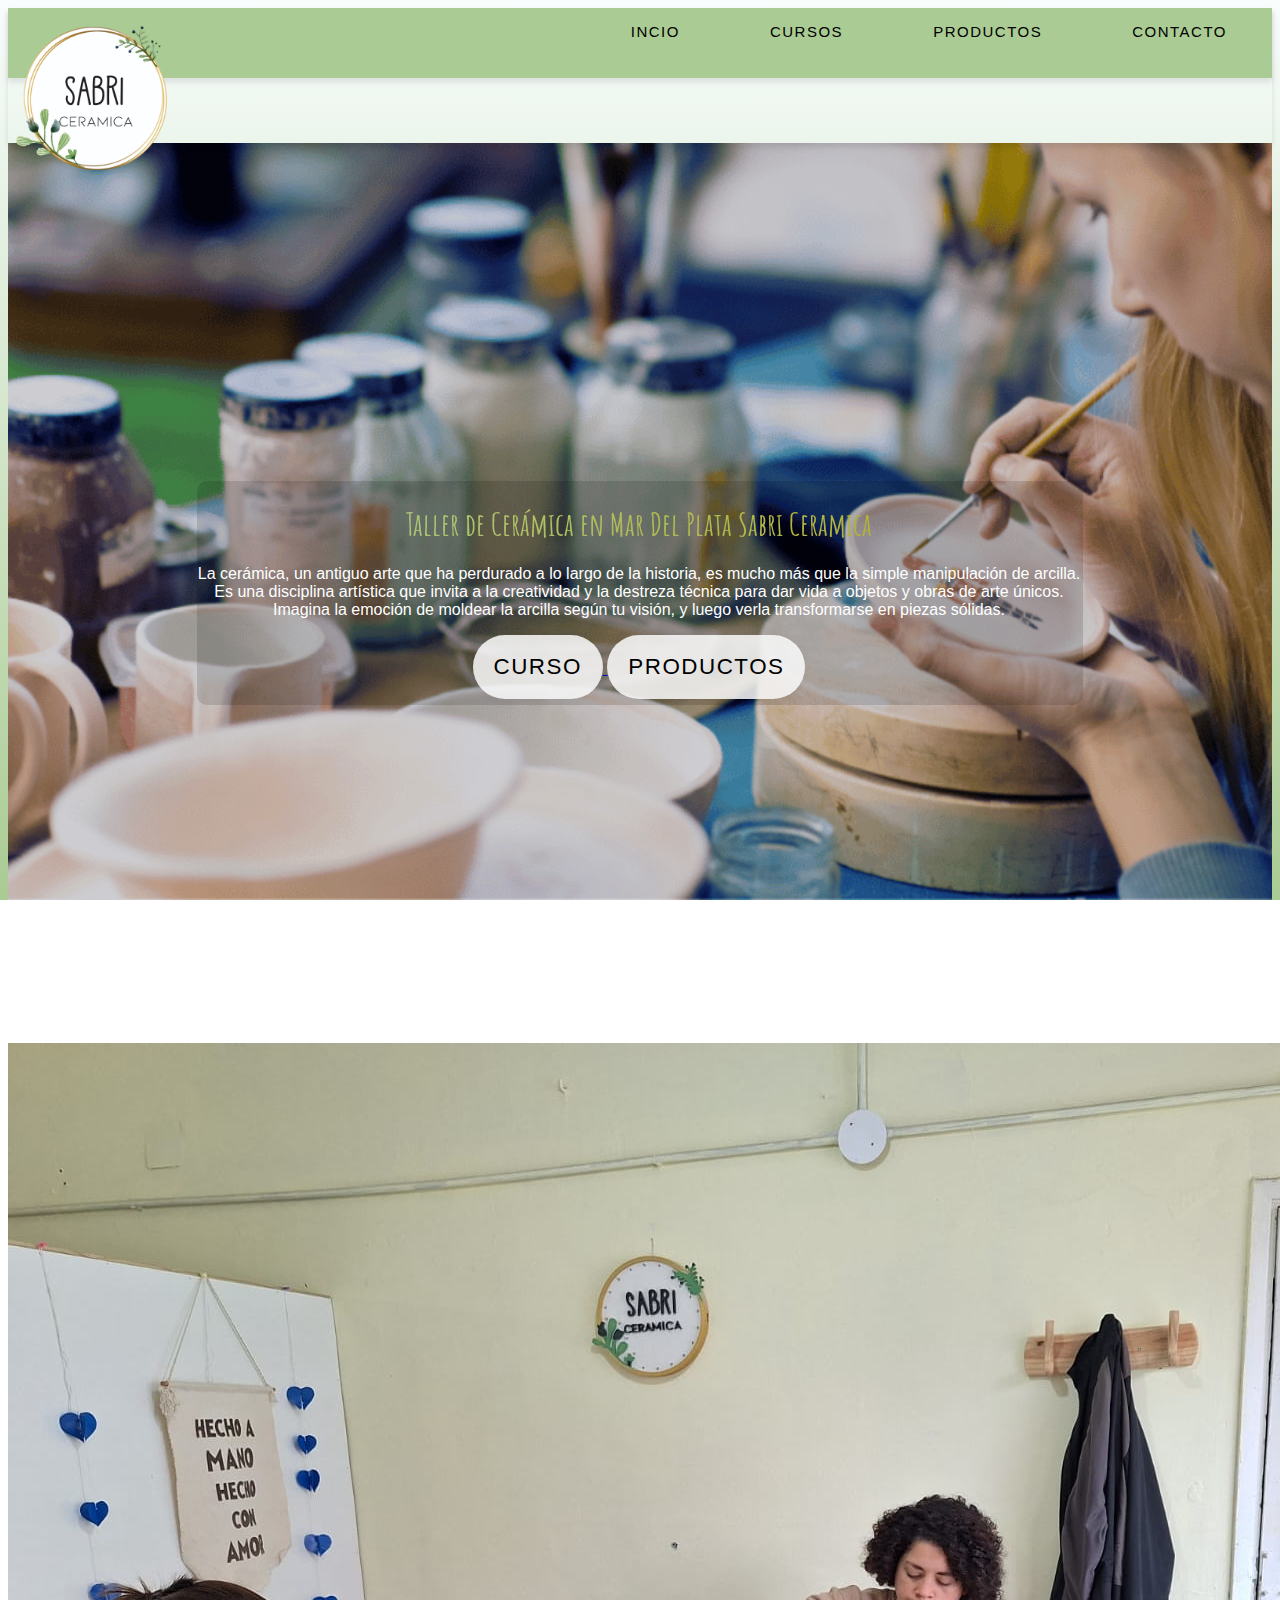
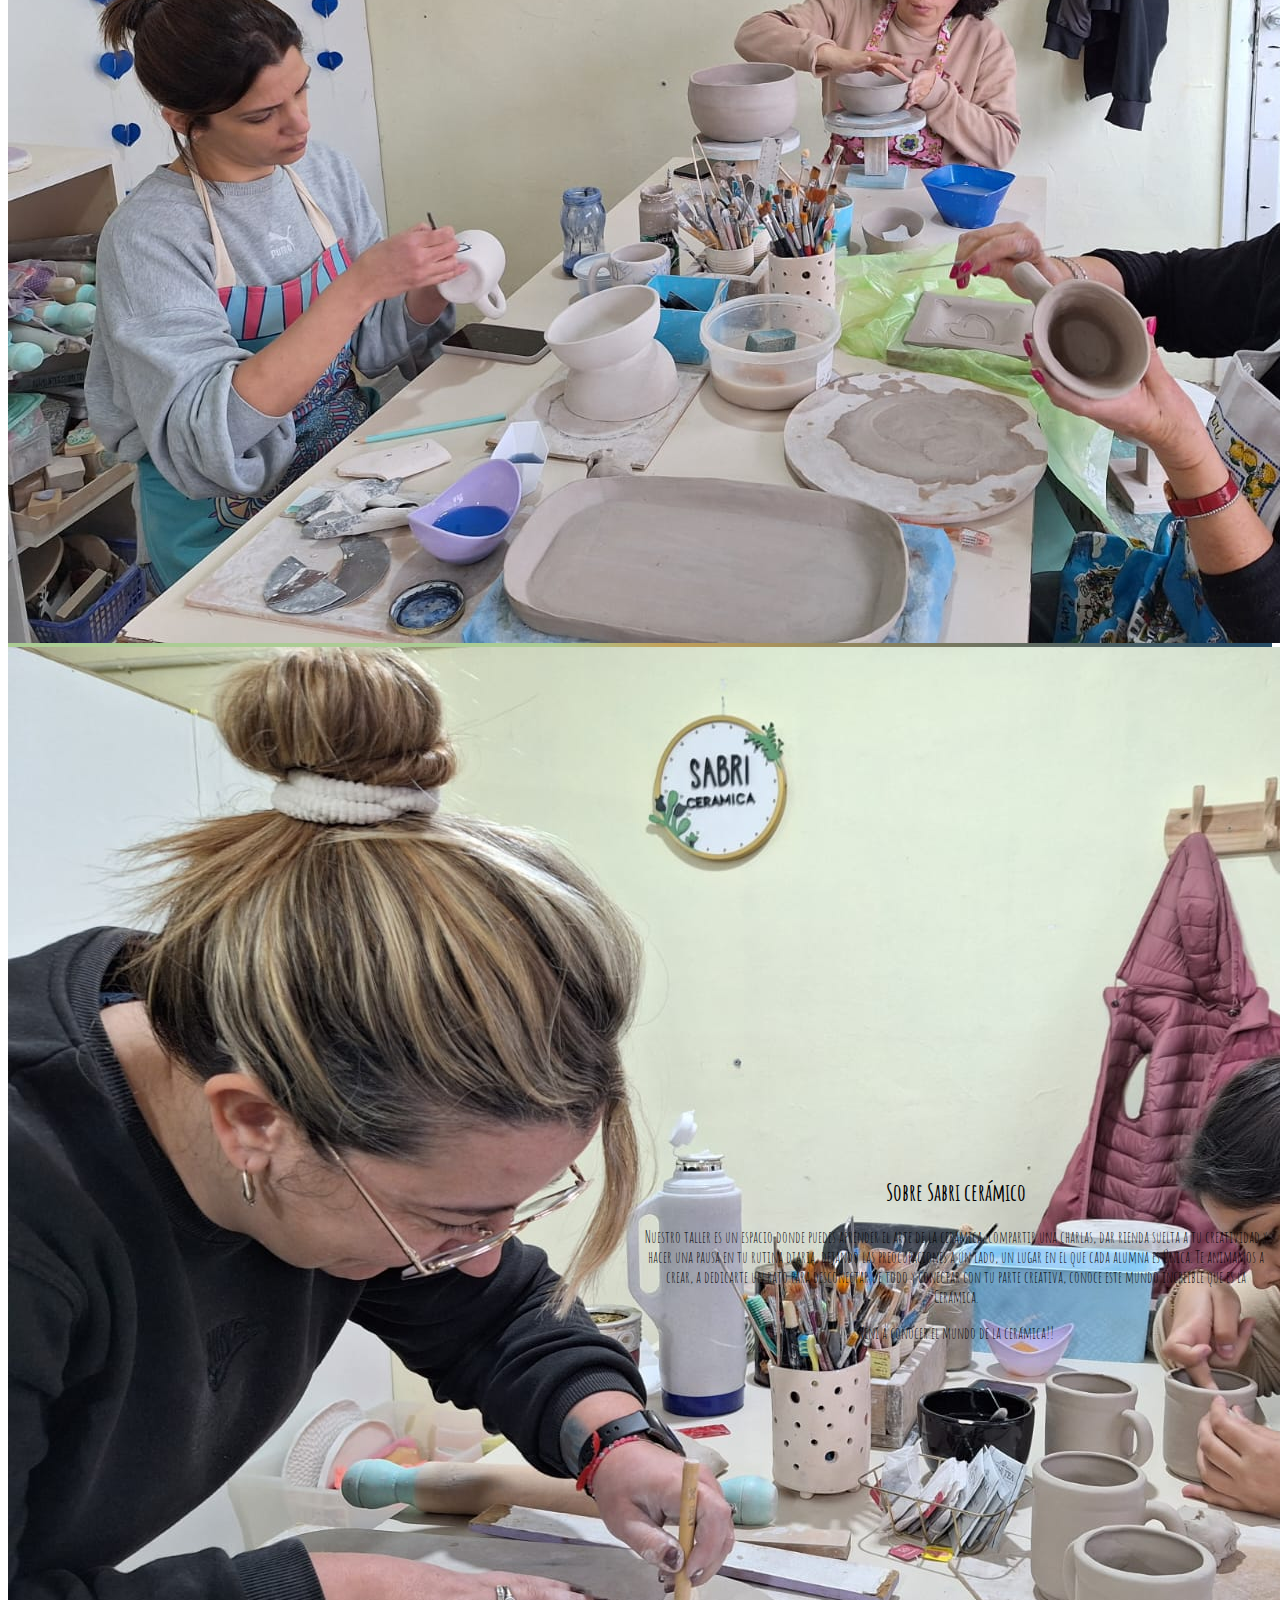
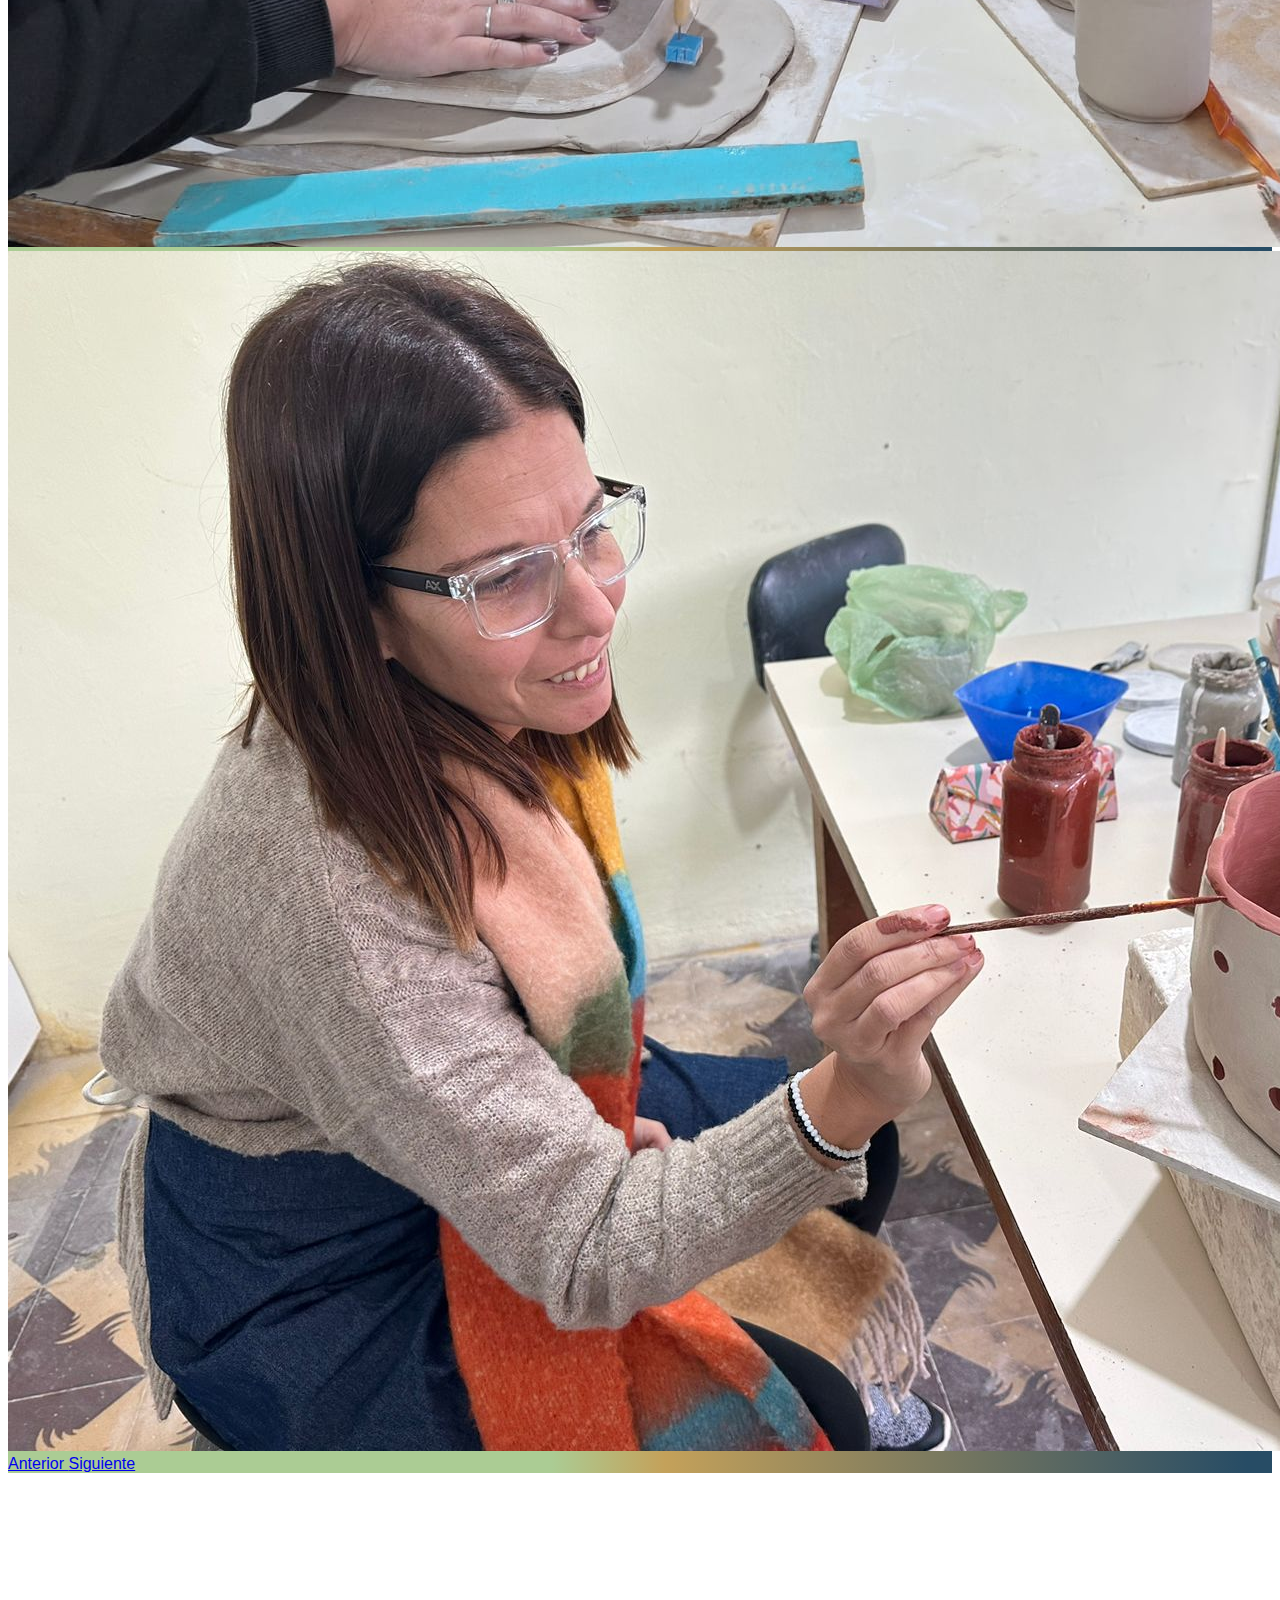
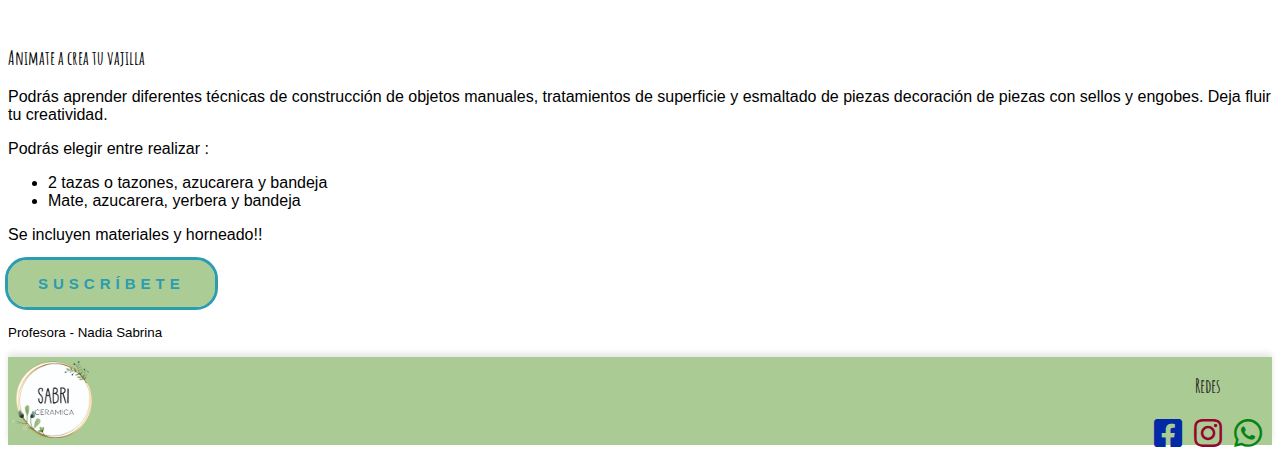
<file: index.html>
<!doctype html>
<html lang="es">

<head>
    <meta charset="UTF-8">
    <meta name="viewport" content="width=device-width, initial-scale=1.0">
    <link rel="stylesheet" href="https://cdnjs.cloudflare.com/ajax/libs/font-awesome/5.15.4/css/all.min.css">
    <link href="https://cdn.jsdelivr.net/npm/bootstrap@5.2.3/dist/css/bootstrap.min.css" rel="stylesheet"
        integrity="sha384-rbsA2VBKQhggwzxH7pPCaAqO46MgnOM80zW1RWuH61DGLwZJEdK2Kadq2F9CUG65" crossorigin="anonymous">
    <link rel="stylesheet" href="./style.css">
</head>

<body>
    <header class="">
        <nav>
            <div id="nb-div-0">
                <a href="./index.html"> <img id="logo" src="./assets/img/logoR.png" class="img-fluid rounded-top"
                        alt="logo"></a>

                <div id="nb-div-1">
                    <button id="nb-btn">
                        <span>=</span>
                    </button>
                    <div id="nb-div-2">
                        <ul id="nb-ul">
                            <li class="nb-li">
                                <a class="nb-link" href="#">Incio</a>
                            </li>
                            <li class="nb-li">
                                <a class="nb-link" href="#Curso">Cursos</a>
                            </li>
                            <li class="nb-li">
                                <a class="nb-link" href="./pages/productos.html">Productos</a>
                            </li>
                            <li class="nb-li">
                                <a class="nb-link" href="#contact">Contacto</a>
                            </li>
                        </ul>
                    </div>
                </div>
            </div>
        </nav>
    </header>


    <!--Home-->
    <section class="home" id="Home">
        <div class="titulo-p">
            <h1 class="h1 text-center text-uppercase display-1">
                Taller de Cerámica en Mar Del Plata <strong>Sabri Ceramica</strong>
            </h1>
            <p class="parrafo text-xl-center fs-3">La cerámica, un antiguo arte que ha perdurado a lo largo de la
                historia, es
                mucho más que la simple manipulación de arcilla. Es una disciplina artística que invita a la
                creatividad
                y la destreza técnica para dar vida a objetos y obras de arte únicos. Imagina la emoción de moldear
                la
                arcilla según tu visión, y luego verla transformarse en piezas sólidas.</p>
            <a href="#Curso">
                <button class="home-boton">Curso</button>
            </a>
            <a href="#">
                <button class="home-boton">Productos</button>
            </a>
        </div>
    </section>

    <!--Sobre Nosotros-->
    <section class="nosotros d-flex flex-sm-row-reverse flex-column" id="Nosotros">
        <div class="nosotros-carrusel container mt-2 mb-2">
            <div id="second-carousel" class="carousel slide" data-bs-ride="carousel">
                <div class="carousel-inner">
                    <div class="carousel-item active">
                        <img src="./assets/img/fotocurso3.jpg"
                            class="d-block w-100 img-thumbnail border border-success rounded-3" data-bs-interval="5000"
                            alt="Imagen 3">
                    </div>
                    <div class="carousel-item">
                        <img src="./assets/img/fotocurso4.jpg"
                            class="d-block w-100 img-thumbnail border border-success rounded-3" data-bs-interval="5000"
                            alt="Imagen 4">
                    </div>
                    <div class="carousel-item">
                        <img src="./assets/img/fotocurso5.jpg"
                            class="d-block w-100 img-thumbnail border border-success rounded-3" data-bs-interval="5000"
                            alt="Imagen 4">
                    </div>
                </div>
                <a class="carousel-control-prev" href="#second-carousel" role="button" data-bs-slide="prev">
                    <span class="carousel-control-prev-icon" aria-hidden="true"></span>
                    <span class="visually-hidden">Anterior</span>
                </a>
                <a class="carousel-control-next" href="#second-carousel" role="button" data-bs-slide="next">
                    <span class="carousel-control-next-icon" aria-hidden="true"></span>
                    <span class="visually-hidden">Siguiente</span>
                </a>
            </div>
        </div>
        <div class="nosotros-tex">
            <h2 class="h2 display-3">Sobre Sabri cerámico</h2>
            <p class="fs-3">Nuestro taller es un espacio donde puedes aprender el arte de la cerámica, compartir una
                charlas,
                dar rienda suelta a tu creatividad y hacer una pausa en tu rutina diaria, dejando las preocupaciones
                a
                un lado, un lugar en el que cada alumna es Única.
                Te animamos a crear, a dedicarte un rato para desconectar de todo y conectar con tu parte creativa,
                conoce este mundo increíble que es la Cerámica.
            </p>
            <p class="fs-3">Vení a conocer el mundo de la cerámica!!</p>
        </div>
    </section>

    <!--Curso-Card-->
    <section id="Curso">
        <div class="card mb-3 d-flex flex-sm-row flex-column">
            <div class="row g-0">
                <div class="col-md-6 mt-1 mt-md-0">
                    <div class="video">
                        <iframe width="100%" height="100%"
                            src="https://www.youtube.com/embed/ie5NdWCXK3A?si=VQJmXCJsp7XvD5EM"
                            title="YouTube video player" frameborder="0"
                            allow="accelerometer; autoplay; clipboard-write; encrypted-media; gyroscope; picture-in-picture; web-share"
                            allowfullscreen></iframe>
                    </div>
                </div>
                <div class="col-md-6">
                    <div class="card-body">
                        <p class="card-text text-2"><small class="text-muted">Profesora - Nadia Sabrina</small></p>
                        <h3 class="card-title text-center display-3">Animate a crea tu vajilla</h3>
                        <p class="card-text">Podrás aprender diferentes técnicas de construcción de objetos
                            manuales,
                            tratamientos de superficie y esmaltado de piezas decoración de piezas con sellos y
                            engobes.
                            Deja fluir tu creatividad.</p>
                        <p> Podrás elegir entre realizar :</p>
                        <ul>
                            <li>2 tazas o tazones, azucarera y bandeja</li>
                            <li>Mate, azucarera, yerbera y bandeja</li>
                        </ul>
                        <p>Se incluyen materiales y horneado!!</p>
                        <div class="d-flex justify-content-center">
                            <a href="./pages/formulario.html">
                                <button class="boton-card">
                                    Suscríbete
                                </button>
                            </a>
                        </div>
                        <p class="card-text text-1 mt-2"><small class="text-muted">Profesora - Nadia Sabrina</small>
                        </p>
                    </div>
                </div>
            </div>
        </div>
    </section>


    <section id="media" class="row sections">
        <div class="col">
            <!-- ACA VAN LOS VIDEOS O PROPAGANDA -->
        </div>

    </section>


    <section id="contact" class="row sections">
        <div class="col">
            <!-- ACA VA LA INFO DE CONTACTO SI SON MAS COLUMNAS AGREGAR DIV CON COL 
            PARA UBICACION?-->
        </div>
    </section>

    <!--Footer-->
    <footer>
        <div class="footer-izquierda">
            <a href="#">
                <img src="./assets/img/logoR.png" alt="Logo" class="logo-footer">
            </a>
        </div>
        <div class="footer-derecha">
            <h3>Redes</h3>
            <div class="iconos">
                <a href="https://www.facebook.com/profile.php?id=100081178478375&locale=es_LA" target="_blank" rel="noopener noreferrer" class="ico-facebook">
                    <i class="fab fa-facebook-square"></i>
                </a>
                <a href="https://www.instagram.com/ceramicasabri/" target="_blank" class="ico-instagram">
                    <i class="fab fa-instagram"></i>
                </a>
                <a href="https://web.whatsapp.com/" target="_blank" rel="noopener noreferrer" class="telefono">
                    <i class="fab fa-whatsapp"></i>
                </a>
            </div>
        </div>
    </footer>

    <script src="https://cdn.jsdelivr.net/npm/@popperjs/core@2.11.6/dist/umd/popper.min.js"
    integrity="sha384-oBqDVmMz9ATKxIep9tiCxS/Z9fNfEXiDAYTujMAeBAsjFuCZSmKbSSUnQlmh/jp3" crossorigin="anonymous">
    </script>
    <!-- Bootstrap JavaScript Libraries -->
    <script src="https://cdn.jsdelivr.net/npm/bootstrap@5.2.3/dist/js/bootstrap.bundle.min.js"
    integrity="sha384-kenU1KFdBIe4zVF0s0G1M5b4hcpxyD9F7jL+jjXkk+Q2h455rYXK/7HAuoJl+0I4"
    crossorigin="anonymous"></script>
    <script src="./scrip.js"></script>
</body>

</html>
</file>
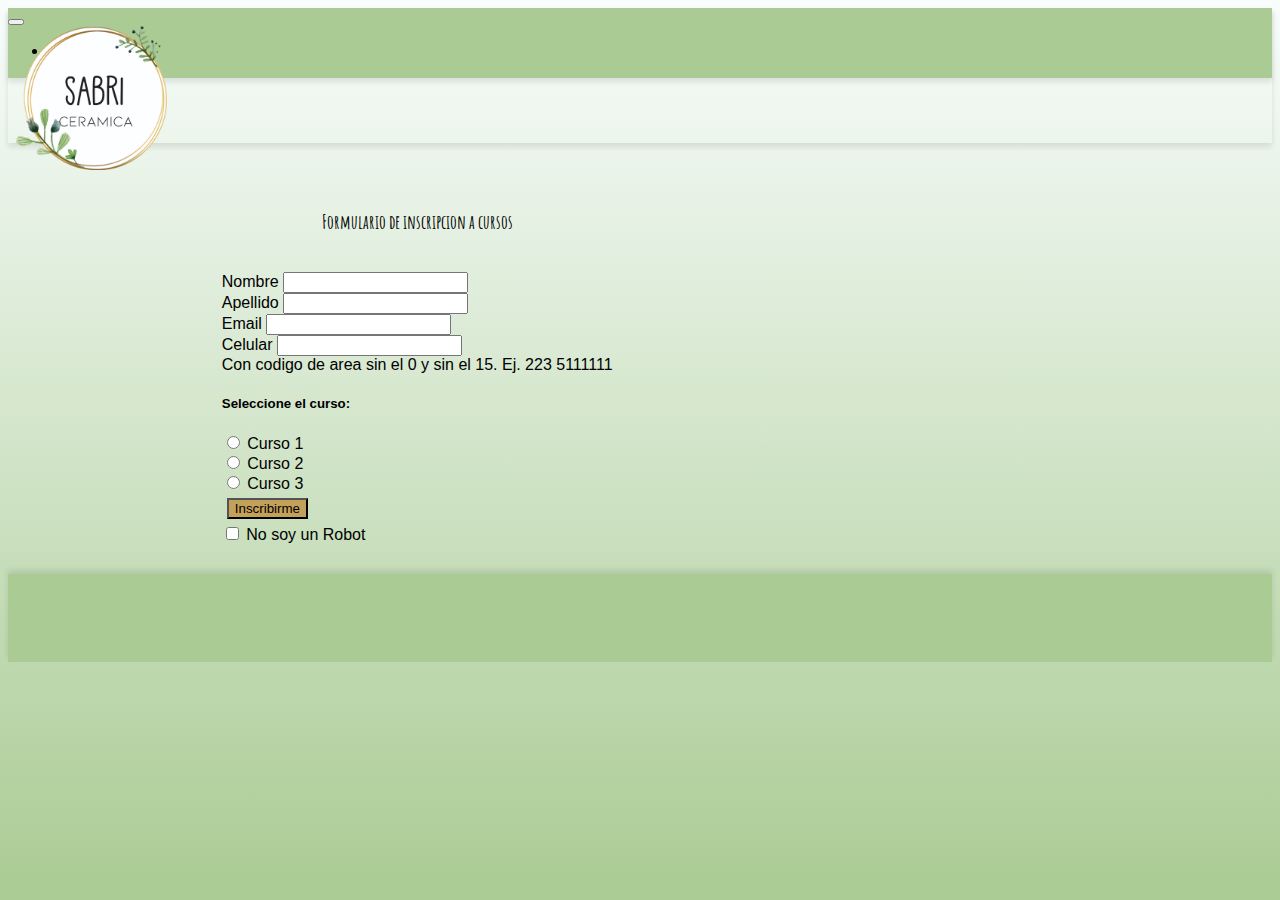
<file: pages/formulario.html>
<!doctype html>
<html lang="es">

<head>
  <title>Sabri Ceramica</title>
  <meta charset="utf-8">
  <meta name="viewport" content="width=device-width, initial-scale=1, shrink-to-fit=no">
  <link href="https://cdn.jsdelivr.net/npm/bootstrap@5.2.1/dist/css/bootstrap.min.css" rel="stylesheet"
    integrity="sha384-iYQeCzEYFbKjA/T2uDLTpkwGzCiq6soy8tYaI1GyVh/UjpbCx/TYkiZhlZB6+fzT" crossorigin="anonymous">
  <link rel="stylesheet" href="../style.css">
  <link rel="stylesheet" href="../styles/formulario.css">
</head>

<body>
  <header>
    <nav class="navbar navbar-expand-lg bg-body-tertiary ">
      <a href="../index.html"> <img id="logo" src="../assets/img/logoR.png" class="img-fluid rounded-top"
          alt="logo"></a>
      <div class="container-fluid d-flex justify-content-end">
        <!-- <a class="navbar-brand m-3" href="#">SabriCeramica</a> -->
        <button class="navbar-toggler" type="button" data-bs-toggle="collapse" data-bs-target="#navbarNav"
          aria-controls="navbarNav" aria-expanded="false" aria-label="Toggle navigation">
          <span class="navbar-toggler-icon"></span>
        </button>
        <div class="collapse navbar-collapse-right" id="navbarNav">
          <div class="menu-end">
            <ul class="navbar-nav">
              <li class="nav-item">
                <a class="nav-link active" aria-current="page" href="#">Incio</a>
              </li>
              <li class="nav-item">
                <a class="nav-link" href="#">Cursos</a>
              </li>
              <li class="nav-item">
                <a class="nav-link" href="#">Productos</a>
              </li>
              <li class="nav-item">
                <a class="nav-link" href="#">Contacto</a>
              </li>
            </ul>
          </div>

        </div>
      </div>
    </nav>

  </header>

  <main class="container d-flex justify-content-center">
    <section class="container sections justify-content-center">
      <h3>Formulario de inscripcion a cursos</h3>
      <form id="coursesform">
        <div class="row">
          <div class="mb-3 col-6">
            <label for="form-name" class="form-label">Nombre</label>
            <input type="text" class="form-control" id="form-name">
          </div>
          <div class="mb-3 col-6">
            <label for="form-lastname" class="form-label">Apellido</label>
            <input type="text" class="form-control" id="form-lastname">
          </div>
        </div>
        <div class="row">
          <div class="mb-3 col-12">
            <label for="email-imput" class="form-label">Email</label>
            <input type="email" class="form-control" id="email-imput" aria-describedby="emailHelp">
            <div id="emailHelp" class="form-text"></div>
          </div>
          <div class="mb-3 col">
            <label for="phone-number" class="form-label">Celular</label>
            <input type="number" class="form-control" id="phone-number">
            <div id="phone-help" class="form-text">Con codigo de area sin el 0 y sin el 15. Ej. 223 5111111</div>
            <!-- aca hay que check cantidad de numeros al enviar-->
          </div>
        </div>
        <div class="row">
          <h5>Seleccione el curso:</h5>
          <div class="form-check col">
            <input class="form-check-input" type="radio" name="exampleRadios" id="exampleRadios1" value="option1">
            <label class="form-check-label" for="exampleRadios1">
              Curso 1
            </label>
          </div>
          <div class="form-check">
            <input class="form-check-input" type="radio" name="exampleRadios" id="exampleRadios2" value="option2">
            <label class="form-check-label" for="exampleRadios2">
              Curso 2
            </label>
          </div>
          <div class="form-check">
            <input class="form-check-input" type="radio" name="exampleRadios" id="exampleRadios3" value="option3">
            <label class="form-check-label" for="exampleRadios3">
              Curso 3
            </label>
          </div>


        </div>

        <button type="submit" class="btn">Inscribirme</button>

        <div class="mb-3 form-check">
          <input type="checkbox" class="form-check-input" id="exampleCheck1">
          <label class="form-check-label" for="exampleCheck1">No soy un Robot</label>
        </div>
      </form>
    </section>

  </main>
  <footer>

  </footer>
  <script src="https://cdn.jsdelivr.net/npm/bootstrap@5.2.1/dist/js/bootstrap.min.js"
    integrity="sha384-7VPbUDkoPSGFnVtYi0QogXtr74QeVeeIs99Qfg5YCF+TidwNdjvaKZX19NZ/e6oz" crossorigin="anonymous">
    </script>
  <script type="module" src="../scrip.js"></script>
</body>

</html>

</html>
</file>
<file: style.css>
@import url('https://fonts.googleapis.com/css2?family=Amatic+SC:wght@700&display=swap');

:root {
    --colorsiena: #c4a15a;
    --colorceleste: #c8f0ee1e;
    --coloreverde: #aacb93;
    --colorazul: #274c65;
    --colorblanco: #ffffff;
    font-family: Arial, Helvetica, sans-serif !important;
    font-family: Arial, Helvetica, sans-serif !important;
    box-sizing: border-box;
}

body {
    background-image: linear-gradient(to bottom, var(--colorceleste), var(--coloreverde));
    background-repeat: no-repeat;
    background-attachment: fixed;
}


/*Header - Nav*/
header {
    height: 15vh;
    position: relative;
    z-index: 7800;
    box-shadow: 0px 4px 6px rgba(0.1, 0, 0, 0.1);
}

nav  {
    background-color: var(--coloreverde);
    height: 70px;
    box-shadow: 0px 4px 6px rgba(0, 0, 0, 0.1);
}


#nb-div-1 {
    transition: all .5s ease;
    width: 200px;
    height: 100vh;
    display: flex;
    flex-direction: row;
    justify-content: end;
    position: absolute;
    right: -200px;
}

#nb-div-1:hover {
    transition: all .5s ease;
    right: 0vw;
}

#nb-btn {
    height: 40px;
    width: 30px;
    border: none;
    background-color: var(--coloreverde);
    font-size: 30px;

}

#nb-div-2 {
    background-color: var(--coloreverde);
    width: 100%;
}

#nb-ul {
    margin: 2em 0;
}

.nb-li {
    margin: 1em;
    text-decoration: none;
    list-style: none;
    padding: 0 2em;
    border-radius: 50px;
    border: 0;
    letter-spacing: 1.5px;
    text-transform: uppercase;
    font-size: 15px;
    transition: all .5s ease;
    text-align: end;

}

.nb-li:hover {
    padding: 6px;
    letter-spacing: 3px;
    background-color: rgba(250, 250, 250, 0.856);
    color: var(--colorblanco);
    box-shadow: var(--colorceleste) 0px 7px 29px 0px
}

.nb-link {
    text-decoration: none;
    color: black;
}

#logo {
    height: 9rem;
    position: absolute;
    left: 0.5em;
    top: 2vh;
    z-index: 9999;
}

/*Header-Nav-responsive*/
@media screen and (min-width: 768px) {
    #nb-div-1 {
        display: flex;
        justify-content: center;
        position: static;
        width: 100%;
        height: 100%;
        transition: none;
    }

    #nb-div-1:hover {
        transition: none;
    }

    #nb-btn {
        display: none;
    }

    #nb-div-2 {
        display: flex;
        justify-content: end;
    }

    #nb-ul {
        display: flex;
        justify-content: space-between;
        margin: 0;
    }
}


/*Home-h1-P-Button*/
.home {
    width: 100%;
    height: 100vh;
    background-image: url(./assets/img/Home-SabriCeramica.png);
    background-size: cover;
    background-attachment: fixed;
    position: relative;
    display: flex;
    flex-direction: column;
    flex-wrap: wrap;
    align-content: center;
    justify-content: center;
    align-items: center;
}

.titulo-p {
    width: 70%;
    font-family: 'Montserrat Alternates', sans-serif;
    text-align: center;
    color: rgb(255, 255, 255);
    background-color: rgba(0, 0, 0, 0.13);
    border-radius: 10px;
    padding-bottom: 6px;
    padding-right: 2px;
}


h1 {
    font-family: 'Amatic SC', cursive;
    background-image: linear-gradient(to right, var(--coloreverde), rgb(182, 171, 26));
    background-clip: initial;
    -webkit-background-clip: text;
    -webkit-text-fill-color: transparent;
}


.home-boton {
    padding: 19px 21px;
    border-radius: 50px;
    border: 0;
    background-color: rgba(250, 250, 250, 0.856);
    box-shadow: rgb(0 0 0 / 5%) 0 0 8px;
    letter-spacing: 1.5px;
    text-transform: uppercase;
    font-size: 1.4em;
    transition: all .5s ease;
}


.home-boton:hover {
    letter-spacing: 3px;
    background-color: var(--coloreverde);
    color: var(--colorblanco);
    box-shadow: var(--colorceleste) 0px 7px 29px 0px;
}


/*Home-responsive*/
@media screen and (max-width: 768px) {
    .parrafo {
        display: none;
    }

    .display-1 {
        font-size: calc(2.525rem + 4.51vw);
        font-weight: 300;
        line-height: 1.2;
    }

    .home-boton {
        text-align: center;
        margin: 4px;
        font-size: 1em;
        padding: 16px 17px;
    }
}


/*Nosotros*/
.nosotros {
    background: rgb(196, 161, 90);
    background: linear-gradient(270deg, rgba(39, 76, 101, 1) 2%, rgba(196, 161, 90, 1) 48%, rgba(171, 204, 148, 1) 57%);
    height: 100%;
    width: 100%;
    display: flex;
    align-items: center;
}


.nosotros-carrusel {
    width: 50%;
}


.nosotros-tex {
    font-family: 'Amatic SC', cursive;
    text-align: center;
    padding: 4px;
    width: 50%;
}


/*Nosotros-responsive*/
@media screen and (max-width: 768px) {
    .nosotros {
        background: rgb(196, 161, 90);
        background: linear-gradient(0deg, rgba(196, 161, 90, 1) 17%, rgba(171, 204, 148, 1) 50%, rgba(39, 76, 101, 1) 61%);
    }

    .nosotros-carrusel {
        width: 100%;
    }

    .nosotros-tex {
        text-align: center;
        padding: 4px;
        width: 100%;
    }


    .display-3 {
        font-size: calc(2.525rem + 2.3vw);
        font-weight: 300;
        line-height: 1.2;
    }
}


/*Curso*/
.card {
    height: 100%;
    width: 100%;
}

h3 {
    font-family: 'Amatic SC', cursive;
}


.img-fluid {
    max-width: 100%;
    height: 100%;
}

.boton-card {
    padding: 1em 2em;
    border: none;
    border-radius: 19px;
    -webkit-border-radius: 19px;
    -moz-border-radius: 19px;
    -ms-border-radius: 19px;
    -o-border-radius: 19px;
    font-weight: bold;
    letter-spacing: 5px;
    text-transform: uppercase;
    color: #2c9caf;
    background-color: #abcc94;
    transition: all 1000ms;
    -webkit-transition: all 1000ms;
    -moz-transition: all 1000ms;
    -ms-transition: all 1000ms;
    -o-transition: all 1000ms;
    font-size: 15px;
    position: relative;
    overflow: hidden;
    outline: 3px solid #2c9caf;
}

.boton-card:hover {
    color: #ffffff;
    transform: scale(1.1);
    outline: 2px solid #70bdca;
    box-shadow: 4px 5px 17px -4px #268391;
}

.boton-card::before {
    content: "";
    position: absolute;
    left: -50px;
    top: 0;
    width: 0;
    height: 100%;
    background-color: #2c9caf;
    transform: skewX(45deg);
    z-index: -1;
    transition: width 1000ms;
}

.boton-card:hover::before {
    width: 250%;
}

.text-2 {
    display: none;
}

.video {
    width: 100%;
    height: 100%;
}


/*Curso-responsive*/
@media screen and (max-width: 768px) {
    .text-2 {
        display: block;
    }

    .text-1 {
        display: none;
    }
}

/*Footer*/
footer {
    padding: 4px;
    background-color: var(--coloreverde);
    height: 80px;
    box-shadow: 0px -4px 6px rgba(0, 0, 0, 0.1);
    color: rgb(43, 43, 43);
    display: flex;
    justify-content: space-between;
    align-items: center;
}
.footer-izquierda {
    height: auto;
    width: 5rem;
}
.footer-derecha {
    height: 100%;
    width: auto;
    text-align: center;
    margin-bottom: 13px;
}

.logo-footer {
    width: 100%;
    height: 100%;
}
.iconos{
    display: flex;
}
.telefono {
    font-size: 2rem;
    padding: 0px 6px;
    color: #038410;
}

.telefono:hover {
    color: #05ff1e;
}

.ico-facebook {
    font-size: 2rem;
    padding: 0px 6px;
    color: #0229a6;
}

.ico-facebook:hover {
    color: #02afff;
}

.ico-instagram{
    font-size: 2rem;
    padding: 0px 6px;
    color: #960530;
}

.ico-instagram:hover {
    color: #ff0000;
}
</file>
<file: styles/formulario.css>
.sections{
    height: fit-content;
    display: flex;
    align-items: center;
    justify-content: center;
    max-width: 60%;
    flex-direction: column;
    margin: 30px;
    
}

div{
    width: 100%;
}

h3{
    margin: 2em 0;
    text-align: center;
}

form button{
    color: black;
    background-color: var(--colorsiena) !important;
    margin: 5px;
    align-self: center;
}
</file>
